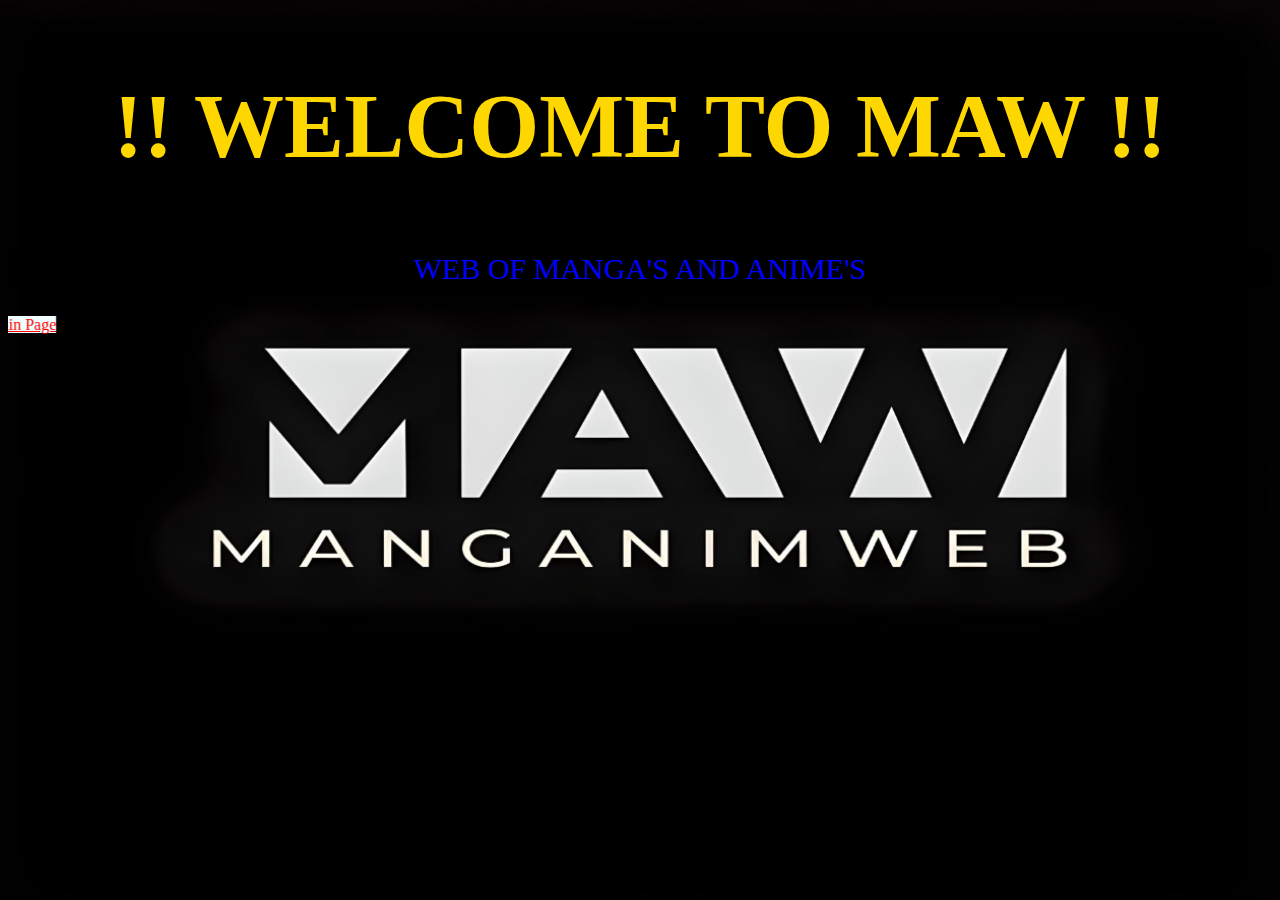
<file: index.html>
<!DOCTYPE html>
<html>
<head>
<style>
body {
    background-color: black;
  background-image: url('logo.png');
  background-repeat: no-repeat;
  background-size: cover;
}
.sem{color: gold; text-align: center; font-family: 'Franklin Gothic Medium'; font-size: 60px;}
p{background-color: black; color: blue; text-align: center;font-family: 'Times New Roman'; font-size: 30px; letter-spacing: 1%;padding-top: 0%;}
a{color: red;background-color: azure;font-size: medium;}
</style>
</head>
<body>
<div class="sem">
<h2>!! WELCOME TO MAW !!</h2>
</div>
<p>
    WEB OF MANGA'S AND ANIME'S
</p>
<marquee width="100%" direction="right" height="100px">
    <a link href="main.html">Click Me To Go To Main Page</a>
</marquee>
</body>
</html>
</file>
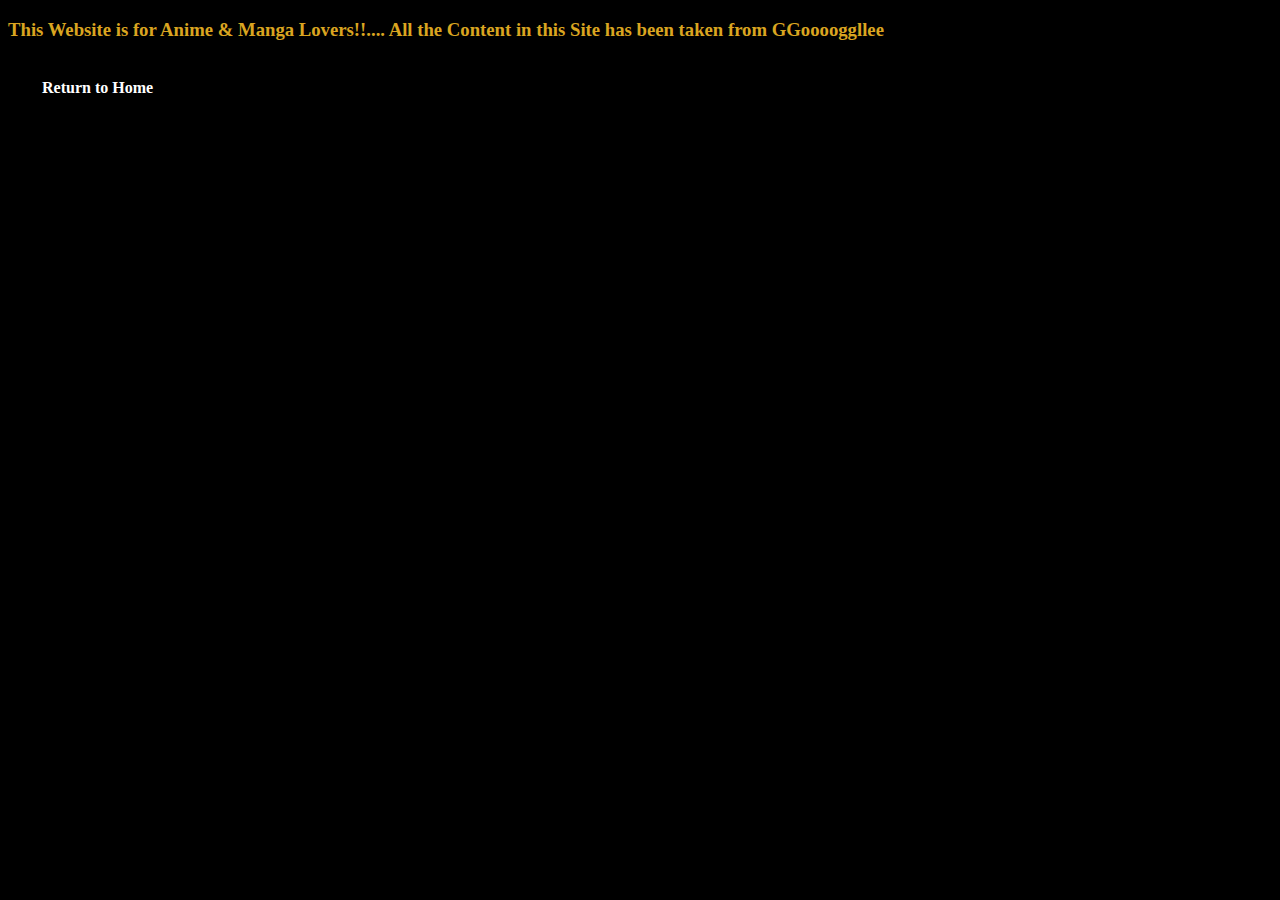
<file: about.html>
<!DOCTYPE html>
<html lang="en">
<head>
    <meta charset="UTF-8">
    <meta name="viewport" content="width=device-width, initial-scale=1.0">
    <title>About</title>
    <link rel="stylesheet" href="retohome.css" />
</head>
<body>
    
    <h3>This Website is for Anime & Manga Lovers!!....
        All the Content in this Site has been taken from GGooooggllee</h3>
        <a href="main.html"><h4 button class="button button1">Return to Home</h4></a>
    
</body>
</html>
</file>
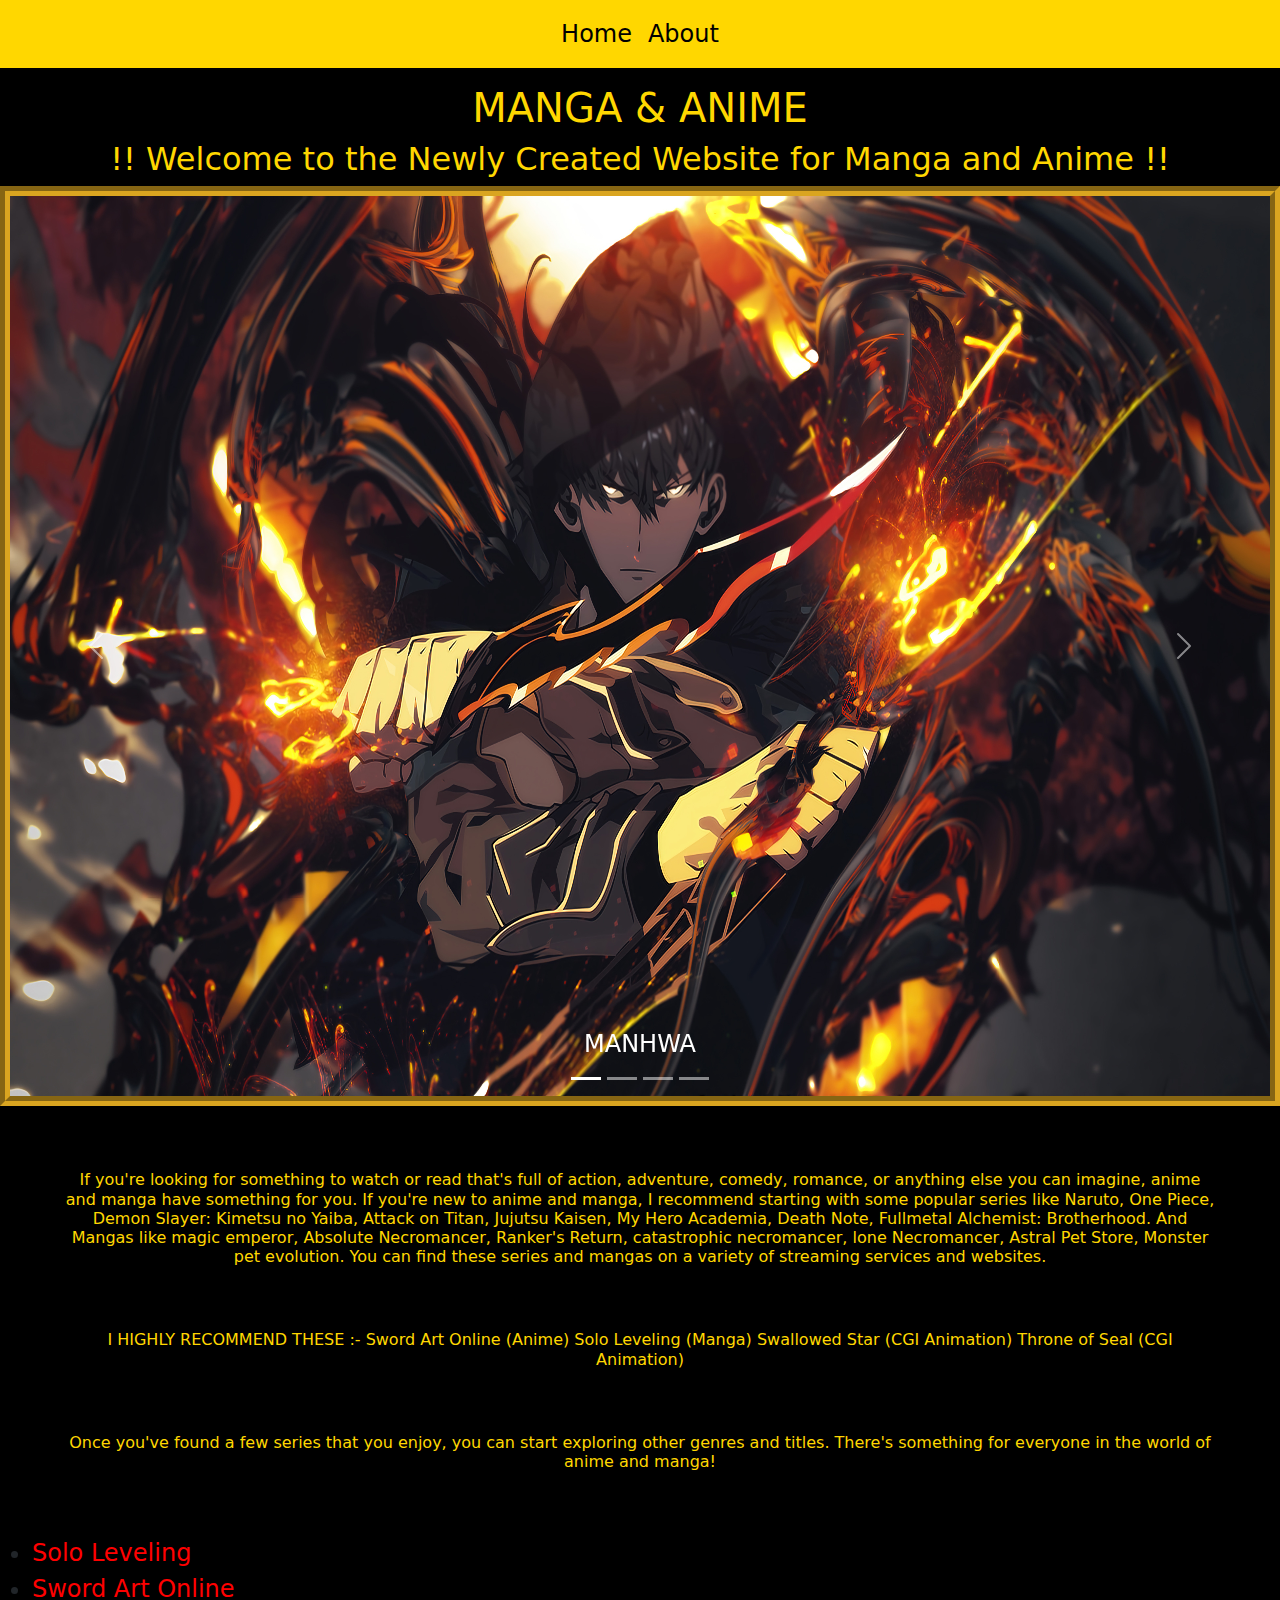
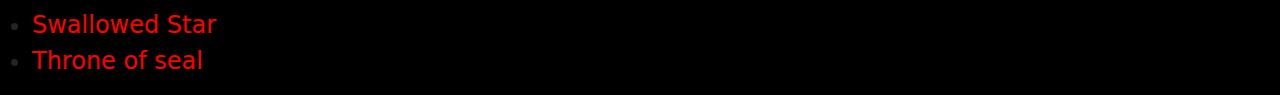
<file: main.html>
<!DOCTYPE html>
<html lang="en">
<head>
    <meta charset="UTF-8">
    <meta name="viewport" content="width=device-width, initial-scale=1.0">
    <link href="https://cdn.jsdelivr.net/npm/bootstrap@5.3.2/dist/css/bootstrap.min.css" rel="stylesheet">
    <script src="https://cdn.jsdelivr.net/npm/bootstrap@5.3.2/dist/js/bootstrap.bundle.min.js"></script>
    
    <style>
       h1{text-align: center;color:gold;}
       h2{text-align: center;color:gold;}
       body{background-color: black;}
       p{color: darkblue;}
      .nav-link:hover{background-color: white;color:black;}
      .nav-link{color:black;}
      img{border: 10px solid goldenrod;border-style: groove;}
      h6{text-align: center;margin-top: 5%;margin-bottom: 5%;margin-right: 5%;margin-left: 5%;color:gold;}
      .p1 {color:red; text-decoration: none; }
      #please {background-color: black;color: white;text-decoration: none;}
      #please:hover {color:black;background-color: white;text-decoration: underline;}
      .navbar-expand-sm{background-color: gold;}
      li{font-size: x-large;}
    </style>

</head>
<body>
  <div>
    <nav class="navbar navbar-expand-sm navbar-dark justify-content-center">
      <ul class="navbar-nav">
      <li class="nav-item">
      <a class="nav-link" href="index.html">Home</a>
      </li>
      <li class="nav-item">
      <a class="nav-link" href="about.html">About</a>
      </li>
      </ul>
    </nav>
  </div>

  <div class="container-fluid mt-3">
    <h1>MANGA & ANIME</h1>
    <h2>!! Welcome to the Newly Created Website for Manga and Anime !!</h2>
  </div>

  <div id="demo" class="carousel slide" data-bs-ride="carousel" data-bs-interval="50000">

    <div class="carousel-indicators">
      <button type="button" data-bs-target="#demo" data-bs-slide-to="0" class="active"></button>
      <button type="button" data-bs-target="#demo" data-bs-slide-to="1"></button>
      <button type="button" data-bs-target="#demo" data-bs-slide-to="2"></button>
      <button type="button" data-bs-target="#demo" data-bs-slide-to="3"></button>
    </div>
  
    <div class="carousel-inner">
      <div class="carousel-item active">
        <img src="solo.png" alt="solo leveling" class="d-block" style="width:100%">
        <div class="carousel-caption">
          <h4>MANHWA</h4>
        </div>
      </div>

      <div class="carousel-item">
      <img src="sao.png" alt="sword art online" class="d-block" style="width:100%">
        <div class="carousel-caption">
          <h4>ANIME</h4>
        </div>
      </div>

      <div class="carousel-item">
        <img src="star.png" alt="swallowed star" class="d-block" style="width:100%">
        <div class="carousel-caption">
          <h4>CGI ANIMATION</h4>
        </div>
      </div>

      <div class="carousel-item">
        <img src="throne.png" alt="throne of seal" class="d-block" style="width:100%">
        <div class="carousel-caption">
          <h4>CGI ANIMATION</h4>
        </div>
      </div>
    </div>
  
  
    <button class="carousel-control-prev" type="button" data-bs-target="#demo" data-bs-slide="prev">
    <span class="carousel-control-prev-icon"></span>
    </button>
    <button class="carousel-control-next" type="button" data-bs-target="#demo" data-bs-slide="next">
    <span class="carousel-control-next-icon"></span>
    </button>
  </div>

<h6> If you're looking for something to watch or read that's full of action, 
  adventure, comedy, romance, or anything else you can imagine, anime and manga have something for you.

  If you're new to anime and manga, I recommend starting with some popular 
  series like Naruto, One Piece, Demon Slayer: Kimetsu no Yaiba, 
  Attack on Titan, Jujutsu Kaisen, My Hero Academia, Death Note, Fullmetal Alchemist: Brotherhood.
  And Mangas like magic emperor, Absolute Necromancer, Ranker's Return, catastrophic necromancer, 
  lone Necromancer, Astral Pet Store, Monster pet evolution. 
  You can find these series and mangas on a variety of streaming services and websites.
</h6>

<h6>
  I HIGHLY RECOMMEND THESE :-
  Sword Art Online (Anime)
  Solo Leveling (Manga)
  Swallowed Star (CGI Animation)
  Throne of Seal (CGI Animation)
</h6>
  
<h6>
  Once you've found a few series that you enjoy, you can start exploring other genres and titles. 
  There's something for everyone in the world of anime and manga!
</h6>
          
<ul>
  <li><a href="solo.html" class="p1">Solo Leveling</a></li>
  <li><a href="sao.html" class="p1">Sword Art Online</a></li>
  <li><a href="star.html" class="p1">Swallowed Star</a></li>
  <li><a href="throne.html" class="p1">Throne of seal</a></li>
</ul>


</body>
</html>
</file>
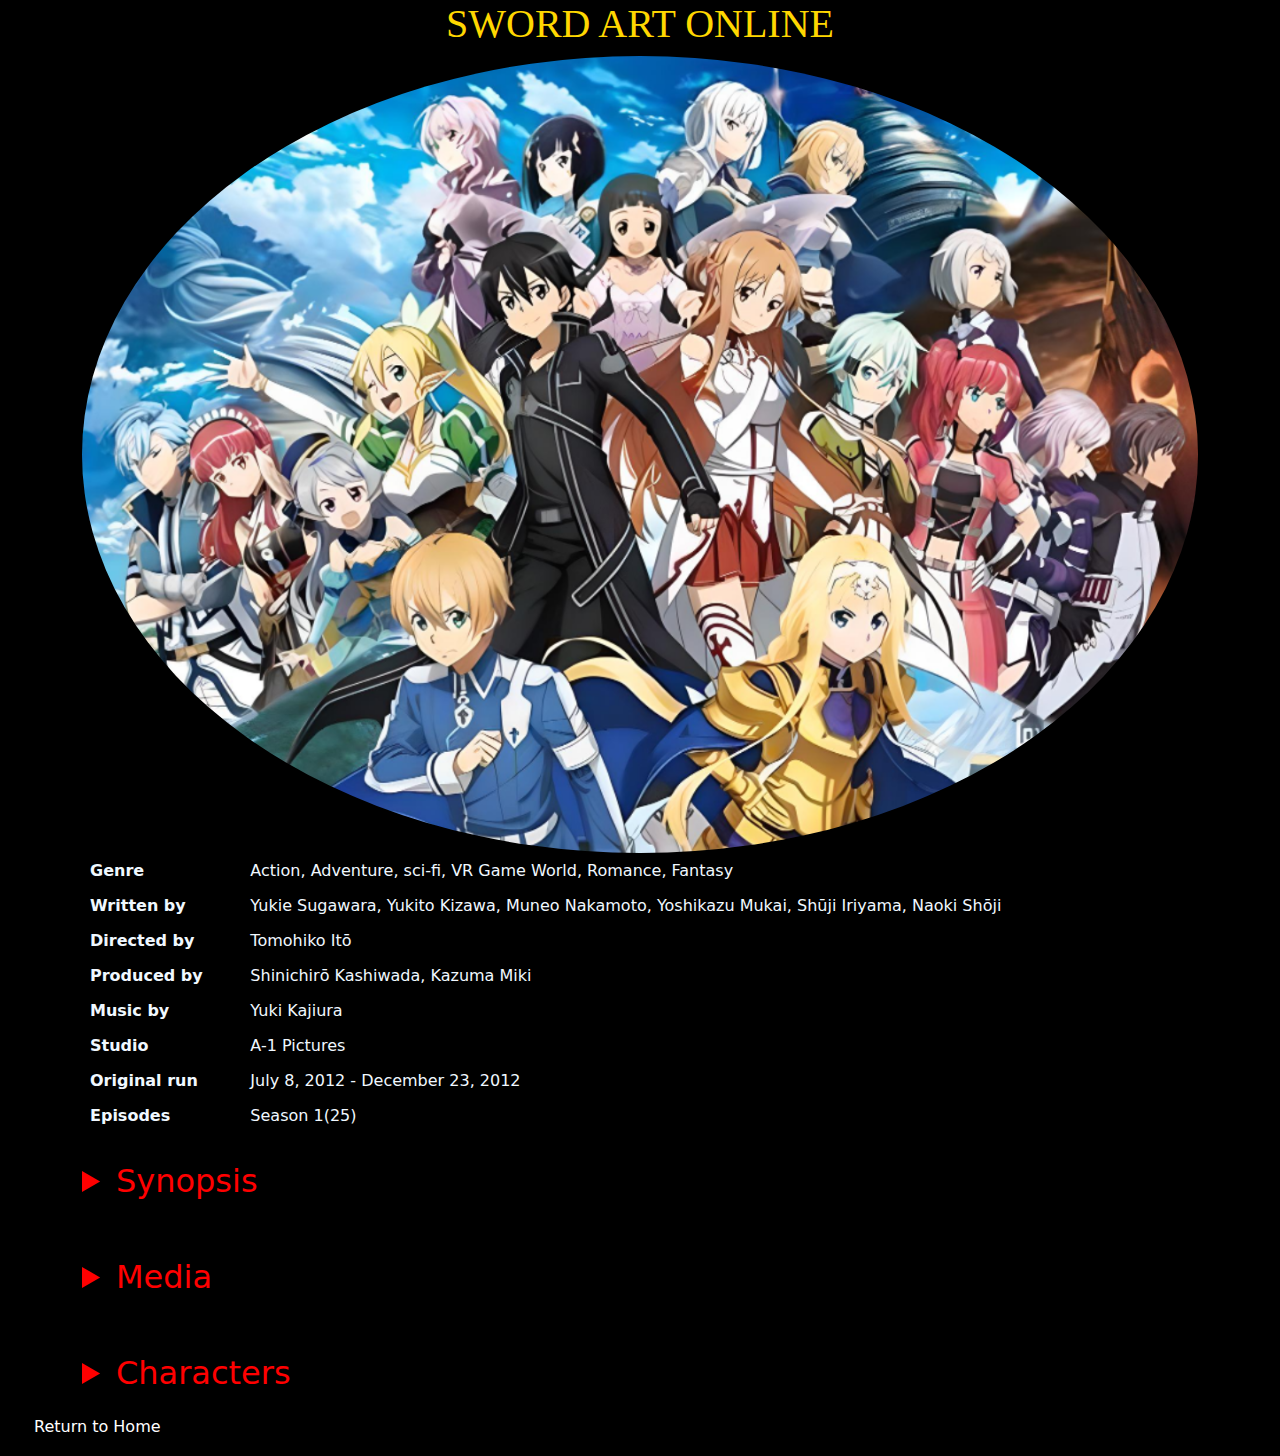
<file: sao.html>
<html>
<head>
  <meta charset="utf-8">
  <meta name="viewport" content="width=device-width, initial-scale=1">
  <link href="https://cdn.jsdelivr.net/npm/bootstrap@5.3.2/dist/css/bootstrap.min.css" rel="stylesheet">
  <script src="https://cdn.jsdelivr.net/npm/bootstrap@5.3.2/dist/js/bootstrap.bundle.min.js"></script>
  <title>Sword Art Online</title>
  <style>
    body{background-color: black ;}
    table {
  border-collapse: collapse;
  width: 100%;
}

th, td {
  text-align: left;
  padding: 8px;
}

td:nth-child(even) {
  background-color:black;
  color: aliceblue;
}

th:nth-child(odd) {
  background-color:black;
  color: aliceblue;
}

  </style>
   <link rel="stylesheet" href="dak.css" />
   <link rel="stylesheet" href="retohome.css" />
</head>
<body>
    <div class="container">
        <h1>SWORD ART ONLINE</h1>
        <image src="sao1.png" class="img-fluid rounded-circle"> 
           

        <table>
            <tr><th>Genre</th>
                <td>Action, Adventure, sci-fi, VR Game World, Romance, Fantasy</td>
            </tr>
            <tr><th>Written by</th>
                <td>Yukie Sugawara,
                    Yukito Kizawa,
                    Muneo Nakamoto,
                    Yoshikazu Mukai,
                    Shūji Iriyama,
                    Naoki Shōji</td>
            </tr>
            <tr><th>Directed by</th>
                <td>Tomohiko Itō</td>
            </tr>
            <tr><th>Produced by</th>
                <td>Shinichirō Kashiwada,
                    Kazuma Miki</td>
            </tr>
            <tr><th>Music by</th>
                <td>Yuki Kajiura</td>
            </tr>
            <tr><th>Studio</th>
                <td>A-1 Pictures</td>
            </tr>
            <tr><th>Original run</th>
                <td>July 8, 2012 - December 23, 2012</td>
            </tr>
            <tr><th>Episodes</th>
                <td>	Season 1(25)</td>
            </tr>
            </table>
        <br/>

        <details>
          <summary class="det">Synopsis</summary>
          <br/>
          <p id="intro">Ever since the release of the innovative NerveGear, gamers from all around 
            the globe have been given the opportunity to experience a completely immersive virtual reality. 
            Sword Art Online (SAO), one of the most recent games on the console, offers a gateway 
            into the wondrous world of Aincrad, a vivid, medieval landscape where users can do 
            anything within the limits of imagination. With the release of this worldwide sensation, 
            gaming has never felt more lifelike.

            However, the idyllic fantasy rapidly becomes a brutal nightmare when SAO's creator traps 
            thousands of players inside the game. The "log-out" function has been removed, with the 
            only method of escape involving beating all of Aincrad's one hundred increasingly 
            difficult levels. Adding to the struggle, any in-game death becomes permanent, 
            ending the player's life in the real world.
            
            While Kazuto "Kirito" Kirigaya was fortunate enough to be a beta-tester for the game, 
            he quickly finds that despite his advantages, he cannot overcome SAO's challenges alone. 
            Teaming up with Asuna Yuuki and other talented players, Kirito makes an effort to 
            face the seemingly insurmountable trials head-on. But with difficult bosses and 
            threatening dark cults impeding his progress, Kirito finds that such tasks are much 
            easier said than done.</p>
        </details>
        <br/>
        <br/>
        <details>
            <summary class="det">Media</summary>
            <br/>
            <h4>Manga</h4>
            <br/>
            <p id="intro">There are ten manga adaptations of the series, all written by Reki Kawahara and published by ASCII Media Works. Sword Art Online: Aincrad (ソードアート・オンライン アインクラッド), illustrated by Tamako Nakamura, was serialized in Dengeki Bunko Magazine between the September 2010 and May 2012 issues. Two tankōbon volumes of Aincrad were released on September 27, 2012. A comedy four-panel manga, titled Sword Art Online (そーどあーと☆おんらいん。) and illustrated by Jūsei Minami, began serialization in the September 2010 issue of Dengeki Bunko Magazine. The first volume of Sword Art Online was released on September 27, 2012. A third manga, titled Sword Art Online: Fairy Dance (ソードアート・オンライン フェアリィ・ダンス) and illustrated by Hazuki Tsubasa, began serialization in the May 2012 issue of Dengeki Bunko Magazine. The first volume of Fairy Dance was released on October 27, 2012; the third volume was released on June 27, 2014. The Aincrad and Fairy Dance manga have been acquired for release in North America by Yen Press. The first volume of Aincrad was published on March 25, 2014.
                A spin-off manga starring Lisbeth, Silica, and Leafa, titled Sword Art Online: Girls Ops (ソードアート・オンライン ガールズ・オプス) and illustrated by Neko Nekobyō, began serialization in the July 2013 issue of Dengeki Bunko Magazine. Following the discontinuation of Dengeki Bunko Magazine in April 2020, the manga was moved to the DenPlay Comic website. Girls Ops was licensed by Yen Press in November 2014, the first volume of which was released on May 19, 2015. A manga adaption of Sword Art Online: Progressive, illustrated by Kiseki Himura, began serialization in the August 2013 issue of Dengeki G's Magazine. The manga ended serialization in the magazine's May 2014 issue and was transferred to Dengeki G's Comic starting with the June 2014 issue. The Progressive manga adaption has been licensed by Yen Press, with the first two volumes released in January and April 2015, respectively.                
                A sixth manga, titled Sword Art Online: Phantom Bullet and illustrated by Kōtarō Yamada, had its first chapter serialized in the May 2014 issue of Dengeki Bunko Magazine, with following chapters being digitally serialized on Kadokawa's Comic Walker website. A seventh manga, titled Sword Art Online: Calibur and illustrated by Shii Kiya, was serialized in Dengeki G's Comic between the September 2014 and July 2015 issues. A single compilation volume was released on August 10, 2015. An eighth manga, titled Sword Art Online: Mother's Rosario and also by Tsubasa, is based on the seventh volume of the novel series and began serialization in the July 2014 issue of Dengeki Bunko Magazine. A ninth manga, an adaptation of Sword Art Online Alternative Gun Gale Online, began serialization in the November 2015 issue of Dengeki Maoh.                
                A tenth manga, titled Sword Art Online: Project Alicization and illustrated by Kōtarō Yamada, based on the Alicization arc of the light novel series, began serialization in the September 2016 issue of Dengeki Bunko Magazine. It moved to Web DenPlay Comic due to the discontinuation of Dengeki Bunko Magazine.</p>
                <br/>
                <h4>Anime Series</h4>
                <br/>
                <p id="intro">An anime adaptation of Sword Art Online was announced at Dengeki Bunko Autumn Festival 2011, along with Reki Kawahara's other light novel series, Accel World.[42] The anime is produced by Aniplex and Genco, animated by A-1 Pictures and directed by Tomohiko Ito with music by Yuki Kajiura.[43] The anime aired on Tokyo MX, tvk, TVS, TV Aichi, RKB, HBC and MBS between July 7 and December 22, 2012, and on AT-X, Chiba TV and BS11 at later dates.[44] The series was also streamed on Crunchyroll and Hulu.[45] The anime is adapted from the first four novels and parts of volume eight.
                 The anime has been licensed in North America by Aniplex of America[46] and an English-language dub premiered on Adult Swim's Toonami from July 27, 2013[47] to February 15, 2014. The series was released by Aniplex of America in four DVD and Blu-ray sets, with special extras on the BD sets, between August 13 and November 19, 2013.[48] Manga Entertainment released the first series on BD/DVD in the United Kingdom in December 2013,[49] whilst Madman Entertainment released the series in Australia[50] and the English-language version began airing on ABC Me on June 7, 2014.[51] Sword Art Online has been available on Netflix in North America since March 15, 2014.[52]
               A year-end special, titled Sword Art Online Extra Edition, aired on December 31, 2013. The special recapped the previously aired anime series and included some new footage.[53][54] Extra Edition was streamed worldwide a few hours after its airing in Japan.[55] The two-hour-long special was available on Daisuki worldwide except for French-speaking areas, as well as China and Korea.[55] Daisuki offered subtitles in various languages such as English, Spanish, Portuguese, Italian, and German.[55] English-speaking countries, Mexico, Central and South America could also watch the stream on Crunchyroll.[56] Extra Edition was also simulcast in Korea on Aniplus cable channel and in China on the LeTV streaming website.[56] French-speaking countries could watch on the Wakanim streaming website.[56] The Blu-ray Disc and DVD of Extra Edition was released on April 23, 2014 in Japan.[57] The limited edition included a Yui character song titled "Heart Sweet Heart" by Kanae Itō and an original side story written by Kawahara titled "Sword Art Online Niji no Hashi" (ソードアート・オンライン 虹の橋, Sword Art Online Rainbow Bridge).[57]
              At the end of the special, the anime television series was confirmed for a second season, titled Sword Art Online II, which premiered on July 5, 2014.[58][59] The first 14 episodes of the second season are an adaptation of volumes five and six the light novels that cover the Phantom Bullet arc.[60] Episodes 15 to 17 cover the Calibur arc from volume 8 of the novels, with episodes 18 to 24 covering volume 7 of the novels, the Mother's Rosario arc. Premiere screening events of the second season were held in the United States, France, Germany, Hong Kong, Taiwan, Korea and Japan before the television premiere between June 29 and July 4, 2014.[58][61][62] At Katsucon, it was announced that the English dub of the second season would air on Toonami beginning March 28, 2015.[63]
               The third season of Sword Art Online, titled Sword Art Online: Alicization, and a spin-off anime, titled Sword Art Online Alternative Gun Gale Online, were announced in 2017.[64] Sword Art Online Alternative Gun Gale Online, animated by 3Hz, premiered in April 2018.[65][66] Sword Art Online: Alicization aired from October 6, 2018 to March 30, 2019,[67] with a one-hour world premiere which aired in Japan, the United States, Australia, France, Germany, Russia and South Korea on September 15, 2018.[68] The English dub of the third season premiered on February 9, 2019 on Toonami.[69] The season was originally announced to air for four cours, and adapt from the novel's ninth volume, Alicization Beginning, to the eighteenth volume, Alicization Lasting.[70] However, the season ended at episode 24 on March 30, 2019 (completing the fourteenth volume of the novel, Alicization Uniting), and continued on October 12, 2019 with a second part titled War of Underworld.[71][72] The second half of the War of Underworld series was originally scheduled to premiere in April 2020,[73] but due to the effects of the COVID-19 pandemic in Japan,[74] it was rescheduled to air from July 11 to September 19, 2020.[74]</p>
     
            </details>
          <br/>
        <br/>
        <details>
            <summary class="det">Characters</summary>
            <br/>
            <h4>Kirito</h4>
            <br/>
            <p id="intro">
                The main protagonist of the series. He is a skilled swordsman and one of the 
                few Beta Testers of Sword Art Online. He is known for his calm and collected 
                demeanor, even in the most dangerous of situations.
            </p>
                <h4>Asuna</h4>
                <br/>
                <p id="intro">
                    The main female protagonist of the series. 
                    She is a strong and independent player who is also a skilled swordsman. 
                    She is initially Kirito's rival, but they eventually fall in love and 
                    get married in the game.
                </p>
                <h4>Yui</h4>
                <br/>
                <p id="intro">
                    A mysterious artificial intelligence program that Kirito and Asuna adopt 
                    as their daughter. She is very intelligent and caring, and she always tries 
                    to help her parents in any way she can.
                </p>
                <h4>Silica</h4>
                <br/>
                <p id="intro">
                    A young girl who is trapped in Sword Art Online. 
                    She is initially very timid and shy, but she eventually becomes more confident 
                    and courageous with Kirito's help.
                </p>
                <h4>Lisbeth</h4>
                <br/>
                <p id="intro">
                    A blacksmith who Kirito commissions to make him a new sword. 
                    She is a skilled craftsman and a good friend to Kirito.
                </p>
                <h4>Klein</h4>
                <br/>
                <p id="intro">
                    One of Kirito's oldest friends in Sword Art Online. 
                    He is a loyal and supportive friend, even though he is not as skilled as Kirito.
                </p>
                <h4>Agil</h4>
                <br/>
                <p id="intro">
                    A merchant who Kirito and Asuna befriend in Sword Art Online. 
                    He is a kind and generous person, and he always tries to help out his friends.
                </p>
                <h4>Eugeo</h4>
                <br/>
                <p id="intro">
                    A young swordsman who Kirito meets in the Alicization arc of the series. 
                    He is a kind and gentle person, but he is also very determined and courageous.
                </p>
                <h4>Alice</h4>
                <br/>
                <p id="intro">
                    A young woman who Kirito and Eugeo meet in the Alicization arc of the series. 
                    She is a skilled swordsman and a member of the Integrity Knights. 
                    She is also a close friend to Eugeo.
                </p>
                <br/>

                

    </div>
    <a href="main.html"><h4 button class="button button1">Return to Home</h4></a>
    
    
  
</body>
</html>
</file>
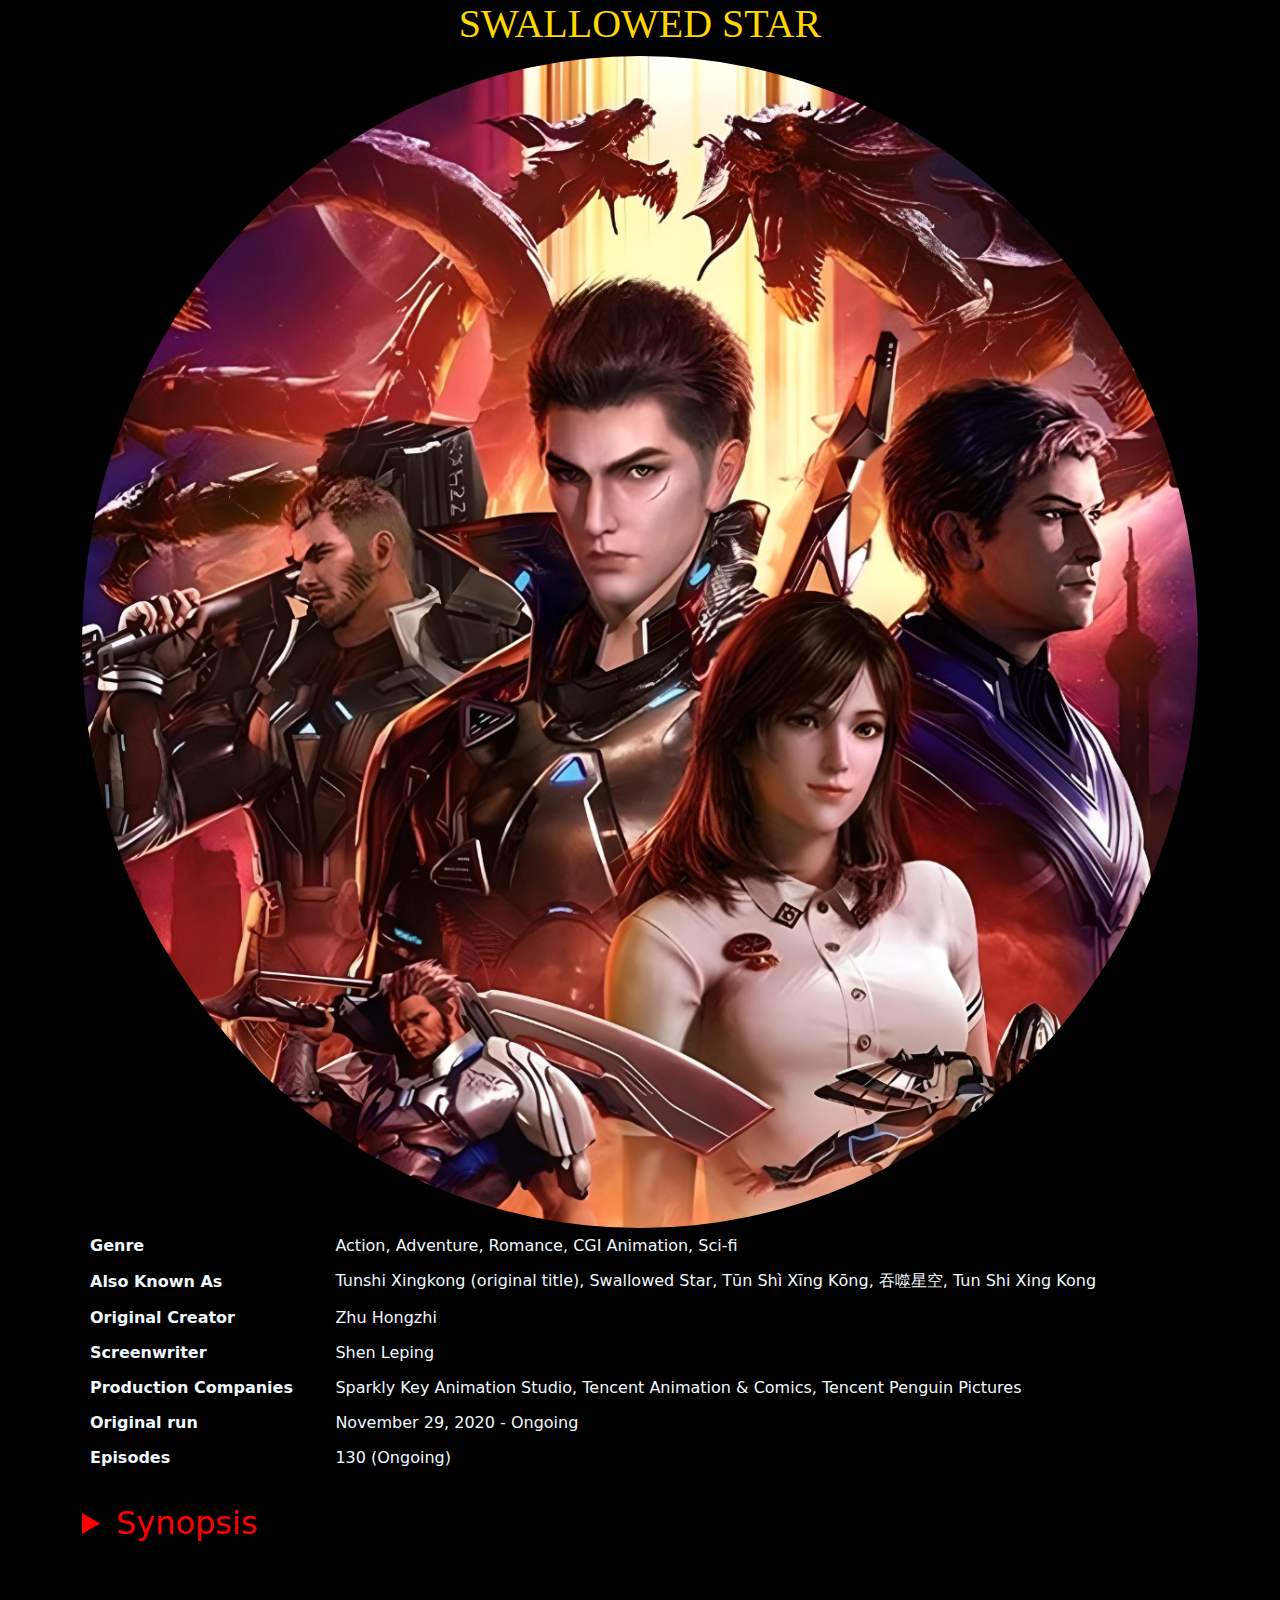
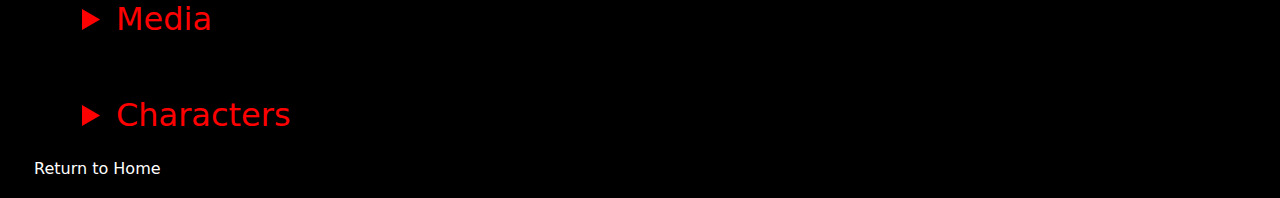
<file: star.html>
<html>
<head>
  <meta charset="utf-8">
  <meta name="viewport" content="width=device-width, initial-scale=1">
  <link href="https://cdn.jsdelivr.net/npm/bootstrap@5.3.2/dist/css/bootstrap.min.css" rel="stylesheet">
  <script src="https://cdn.jsdelivr.net/npm/bootstrap@5.3.2/dist/js/bootstrap.bundle.min.js"></script>
  <title>Swallowed Star</title>
  <style>
    body{background-color: black ;}
    table {
  border-collapse: collapse;
  width: 100%;
}

th, td {
  text-align: left;
  padding: 8px;
}

td:nth-child(even) {
  background-color:black;
  color: aliceblue;
}

th:nth-child(odd) {
  background-color:black;
  color: aliceblue;
}

  </style>
   <link rel="stylesheet" href="dak.css" />
   <link rel="stylesheet" href="retohome.css" />
</head>
<body>
    <div class="container">
        <h1>SWALLOWED STAR</h1>
        <image src="star1.png" class="img-fluid rounded-circle"> 
           

        <table>
            <tr><th>Genre</th>
                <td>Action, Adventure, Romance, CGI Animation, Sci-fi</td>
            </tr>
            <tr><th>Also Known As</th>
                <td>Tunshi Xingkong (original title),
                    Swallowed Star,
                    Tūn Shì Xīng Kōng,
                    吞噬星空,
                    Tun Shi Xing Kong</td>
            </tr>
            <tr><th>Original Creator</th>
                <td>Zhu Hongzhi</td>
            </tr>
            <tr><th>Screenwriter</th>
                <td>Shen Leping</td>
            </tr>
            <tr><th>Production Companies</th>
                <td>Sparkly Key Animation Studio, 
                    Tencent Animation & Comics, 
                    Tencent Penguin Pictures</td>
            </tr>
            <tr><th>Original run</th>
                <td>November 29, 2020 - Ongoing</td>
            </tr>
            <tr><th>Episodes</th>
                <td>130 (Ongoing)</td>
            </tr>
            </table>
        <br/>

        <details>
          <summary class="det">Synopsis</summary>
          <br/>
          <p id="intro">
            One day, the RR virus of unknown origin appears on earth, and disaster strikes the world. 
            The infected animals mutate into terrifying monsters and attack on a large-scale. 
            When humans faced destruction, they built walls and founded cities as humanity’s 
            last strongholds. The trials that mankind experiences during this period are called the 
            “Nirvana Period”. In such an extreme living environment, human physical strength also 
            gradually evolved and developed; martial arts sprang up, and human physical strength was 
            qualitatively increasing compared to before. And the best of them is called “Warriors”. 
            18-year-old Luo Feng also dreams of becoming one of them. Right now, he was about to take 
            the college entrance exam and face a choice at a crossroads in his life, but suddenly a 
            monster attack affects the trajectory of his life. The first challenge he had to confront 
            was the subtle, invisible influence of the external environment, which was shaped by 
            Luo Feng's family's poor condition and difficult life. His parents were unable to provide 
            much assistance, leaving him to rely solely on his own efforts. In the end, under constant 
            hard work, Luo Feng continued to explore his own potential and was recognized for his 
            increased abilities and self-esteem. Not only that, Luo Feng not only shouldered the burden 
            of supporting the family but also joined forces with other warriors of justice to face evil 
            monsters and protect the land of mankind for the survival and development of a better mankind. 
            In the desperate situation of doomsday, can Luo Feng and the other warriors repel the monsters 
            and successfully protect the human world?</p>
        </details>
        <br/>
        <br/>
        <details>
            <summary class="det">Media</summary>
            <br/>
            <h4>Manga</h4>
            <br/>
            <p id="intro"></p>
                <br/>
                <h4>Anime Series</h4>
                <br/>
                <p id="intro"></p>
     
            </details>
          <br/>
        <br/>
        <details>
            <summary class="det">Characters</summary>
            <br/>
            <h4>Luo Feng</h4>
            <br/>
            <p id="intro">
                The protagonist of the story. Luo Feng is a young man who is determined to become strong. 
                He is a talented fighter and tactician, and he is also very resourceful.
            </p>
                <h4>Xu Xin</h4>
                <br/>
                <p id="intro">
                    Luo Feng's childhood friend and love interest. Xu Xin is a kind and intelligent woman. 
                    She is also a talented fighter in her own right.
                </p>
                <h4>Hong</h4>
                <br/>
                <p id="intro">
                    An artificial intelligence (AI) that Luo Feng finds in a spaceship wreck. 
                    Hong is a very powerful AI, and it helps Luo Feng in many ways.
                </p>
                <h4>Luo Hua</h4>
                <br/>
                <p id="intro">
                    Luo Feng's younger brother. Luo Hua is a talented fighter, but he is also reckless and impulsive.
                </p>
                <h4>Babata</h4>
                <br/>
                <p id="intro">
                    A small, robotic creature that is Hong's assistant. 
                    Babata is very intelligent and helpful, but it can also be quite sarcastic.
                </p>

                

    </div>
    <a href="main.html"><h4 button class="button button1">Return to Home</h4></a>
    
  
</body>
</html>
</file>
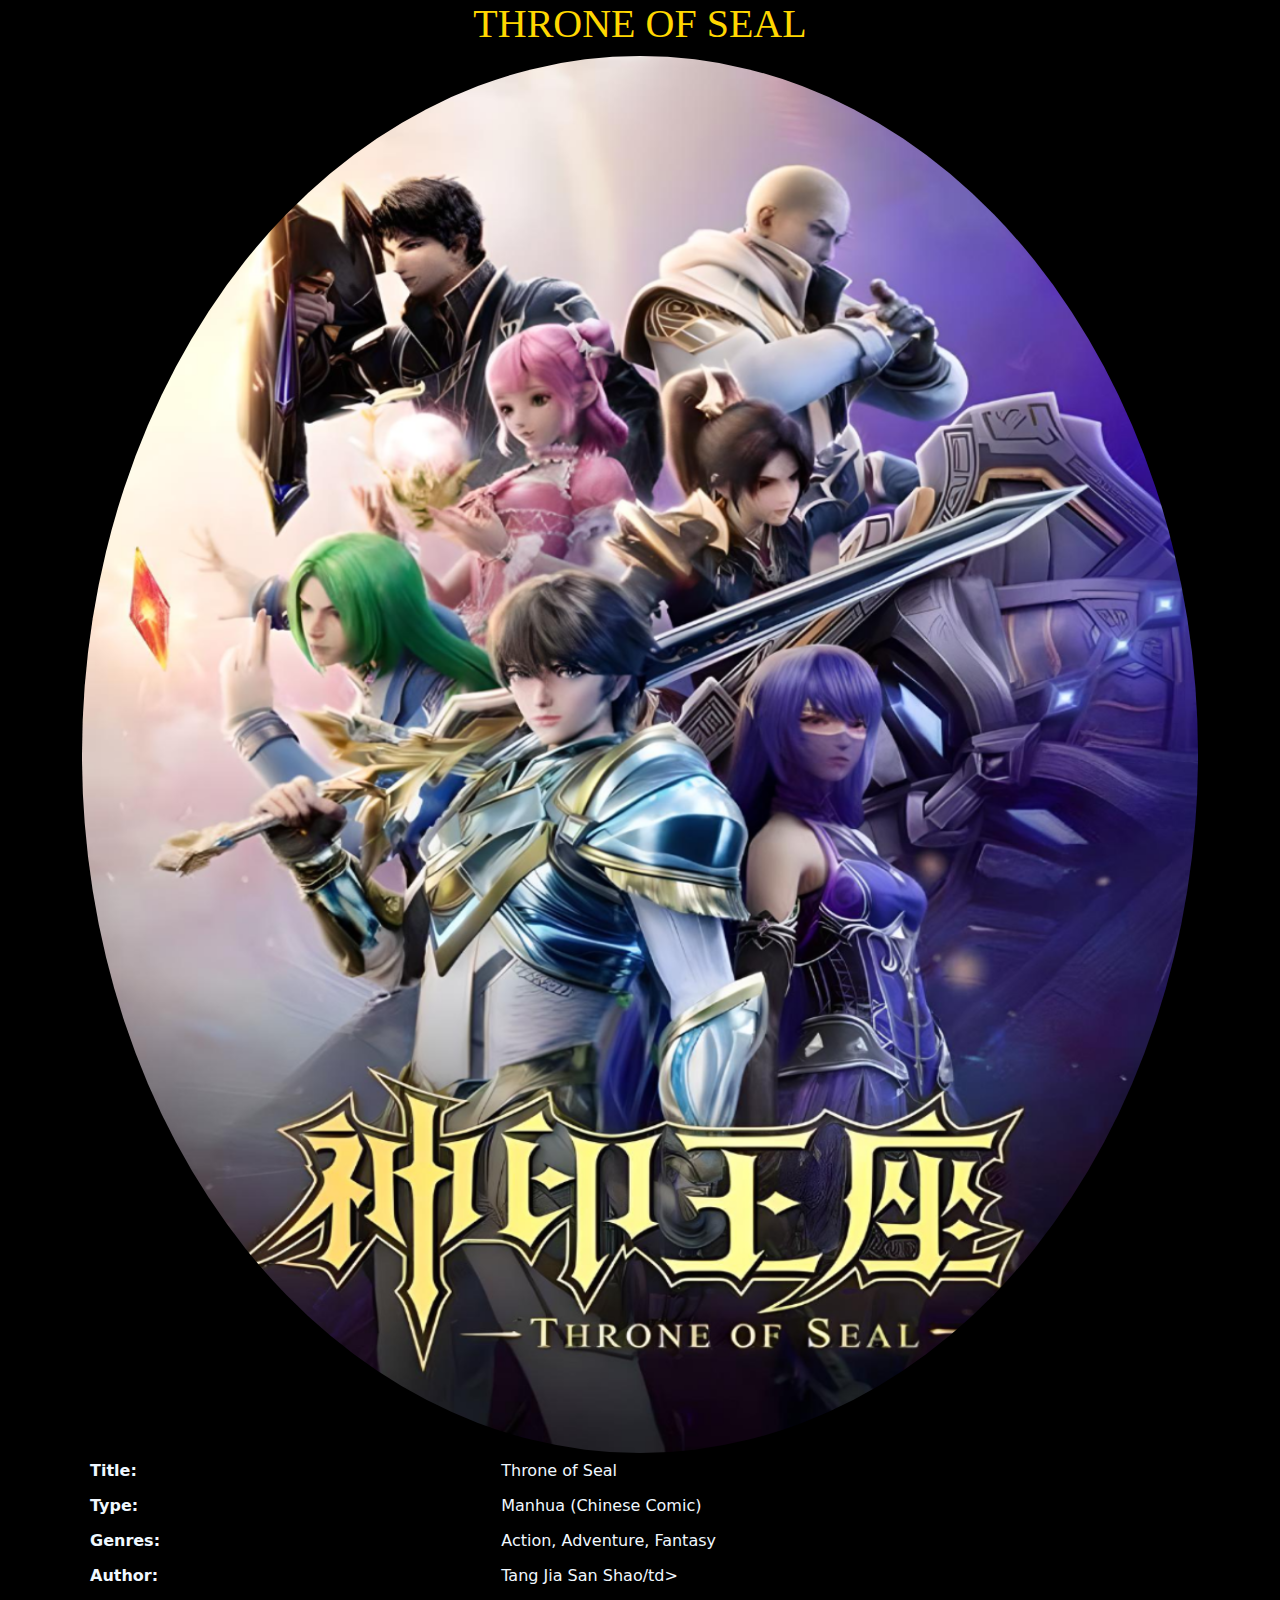
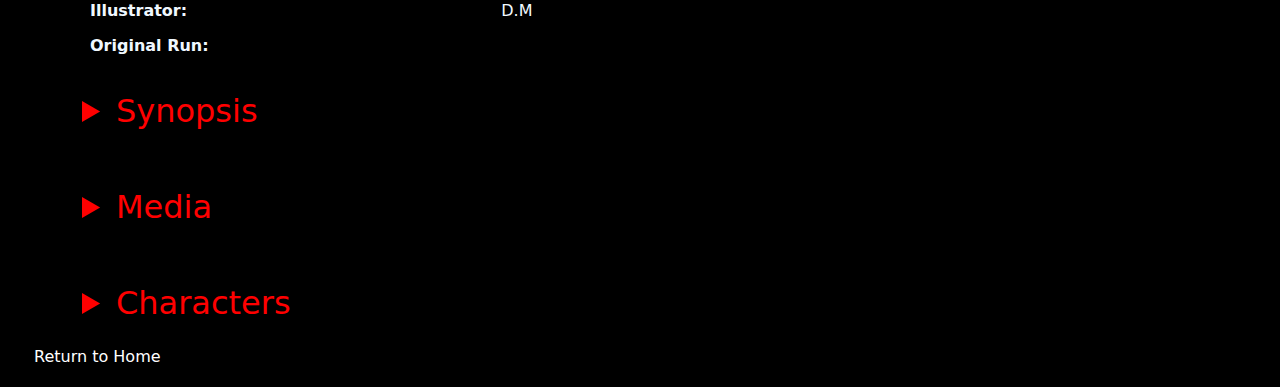
<file: throne.html>
<html>
<head>
  <meta charset="utf-8">
  <meta name="viewport" content="width=device-width, initial-scale=1">
  <link href="https://cdn.jsdelivr.net/npm/bootstrap@5.3.2/dist/css/bootstrap.min.css" rel="stylesheet">
  <script src="https://cdn.jsdelivr.net/npm/bootstrap@5.3.2/dist/js/bootstrap.bundle.min.js"></script>
  <title>Throne of Seal</title>
  <style>
    body{background-color: black ;}
    table {
  border-collapse: collapse;
  width: 100%;
}

th, td {
  text-align: left;
  padding: 8px;
}

td:nth-child(even) {
  background-color:black;
  color: aliceblue;
}

th:nth-child(odd) {
  background-color:black;
  color: aliceblue;
}

  </style>
   <link rel="stylesheet" href="dak.css" />
   <link rel="stylesheet" href="retohome.css" />
</head>
<body>
    <div class="container">
        <h1>THRONE OF SEAL</h1>
        <image src="throne1.png" class="img-fluid rounded-circle"> 
           

        <table>
            
            <tr><th>Title:</th><td> Throne of Seal</td></tr>
            <tr><th>Type:</th><td> Manhua (Chinese Comic)</td></tr>            
            <tr><th>Genres:</th><td> Action, Adventure, Fantasy</td></tr>            
            <tr><th>Author:</th><td> Tang Jia San Shao/td></tr>            
            <tr><th>Illustrator:</th><td> D.M</td></tr>           
            <tr><th>Original Run:</th><td>
            </table>
        <br/>

        <details>
          <summary class="det">Synopsis</summary>
          <br/>
          <p id="intro">In a world where humans and demons coexist, a young boy named Long Hao Chen embarks on a journey to become a powerful knight and save his mother from a deadly illness. Six thousand years ago, the Demon God Emperor Feng Xiu and the seventy-two Demon God Pillars descended from the sky, plunging humanity into a dark age. To protect the remnants of humanity, six temples arose to oppose the demons' advance.

            Long Hao Chen, a nine-year-old boy with extraordinary spiritual energy, joins the Knight Temple, determined to become a knight and save his mother. Through his dedication and the support of his companions, he passes the knight exam and undergoes the Holy Resurrection Ritual, revealing his true potential as a Son of Light.
            
            As Long Hao Chen grows in strength and experience, he forms the "No. 1 Demon Hunting Group" with other talented youths from the six temples. Together, they face countless challenges, fighting for human survival and dignity. Along the way, Long Hao Chen uncovers deeper secrets and conspiracies that threaten to engulf the world.
            
            With his unwavering spirit and unwavering determination, Long Hao Chen strives to become the strongest knight, inherit the Divine Throne, and confront the ultimate crisis that looms over humanity.
            </p>
            </details>
        <br/>
        <br/>
        <details>
            <summary class="det">Media</summary>
            <br/>
            <h4>Manga</h4>
            <br/>
            <p id="intro">The manhua adaptation of Throne of Seal is ongoing and has been serialized in various magazines, including Comic Valkyrie Web and Monthly Shonen Gangan.
                <br/>
                <h4>Anime Series</h4>
                <br/>
                <p id="intro">
                    CGI Animation
                    </p>
            </details>
          <br/>
        <br/>
        <details>
            <summary class="det">Characters</summary>
            <br/>
            <h4>Long Hao Chen</h4>
            <br/>
            <p id="intro">
                The protagonist of the story, Long Hao Chen is a kind-hearted and determined young man who aspires to become a powerful knight. Initially considered weak and lacking talent, he undergoes a transformation that grants him access to the "Divine Throne of Eternity and Creation," a unique ability that allows him to level up and acquire extraordinary powers.
            </p>
                <h4>Sheng Cai'er</h4>
                <br/>
                <p id="intro">
                    A beautiful and talented young woman from a prestigious family, Sheng Cai'er is Long Hao Chen's childhood friend and love interest. She possesses exceptional archery skills and becomes a formidable archer, supporting Long Hao Chen on his journey.
                </p>
                <h4>Hao Yue</h4>
                <br/>
                <p id="intro">
                    A loyal and protective companion, Hao Yue is a magical beast that hatches from an egg given to Long Hao Chen. It possesses incredible strength and the ability to transform into various forms, becoming an invaluable asset to Long Hao Chen's team.
                </p>
                <h4>Lin Jia Lu</h4>
                <br/>
                <p id="intro">
                    A skilled summoner and strategist, Lin Jia Lu is a close friend and ally of Long Hao Chen. She possesses the ability to summon powerful creatures to aid in battle and provides tactical support to the team.
                </p>
                <h4>Long Tian Ying</h4>
                <br/>
                <p id="intro">
                    Long Hao Chen's grandfather and a legendary knight, Long Tian Ying is a wise and experienced mentor who guides Long Hao Chen on his path to knighthood. He imparts valuable knowledge and skills to his grandson, helping him develop his potential.
                </p>
                <h4>Feng Xiu</h4>
                <br/>
                <p id="intro">
                    A powerful and enigmatic figure, Feng Xiu is a demon king who plays a significant role in Long Hao Chen's life. He is shrouded in mystery and possesses immense power, influencing the course of events in the story.
                </p>
                

                

    </div>
    <a href="main.html"><h4 button class="button button1">Return to Home</h4></a>
    
    
  
</body>
</html>
</file>
<file: retohome.css>
body{background-color: black;color: goldenrod;}

.button3 {background-color: #f44336;}

.button 
{
    background-color: black;
    border: none;
    color: white;
    padding: 16px 32px;
    text-align: center;
    text-decoration: none;
    display: inline-block;
    font-size: 16px;
    margin: 4px 2px;
    transition-duration: 0.2s;
    cursor:auto;
    
  }
  
  .button:hover 
  {
    background-color: goldenrod;
    color: white;
  }
</file>
<file: dak.css>
.body{background-color: black;}
h1 {color:gold;text-align: center;font-family: fantasy;}        
h2 {color:dodgerblue}
h4 {color: azure;}

#intro {line-height: 30px; text-align: justify; 
        color: dodgerblue}

.para {line-height: 30px; text-align: justify; 
       color:dodgerblue}

.para::first-letter {font-size:45pt; Color:red;}

.det{color: red;font-size: xx-large;}
</file>
